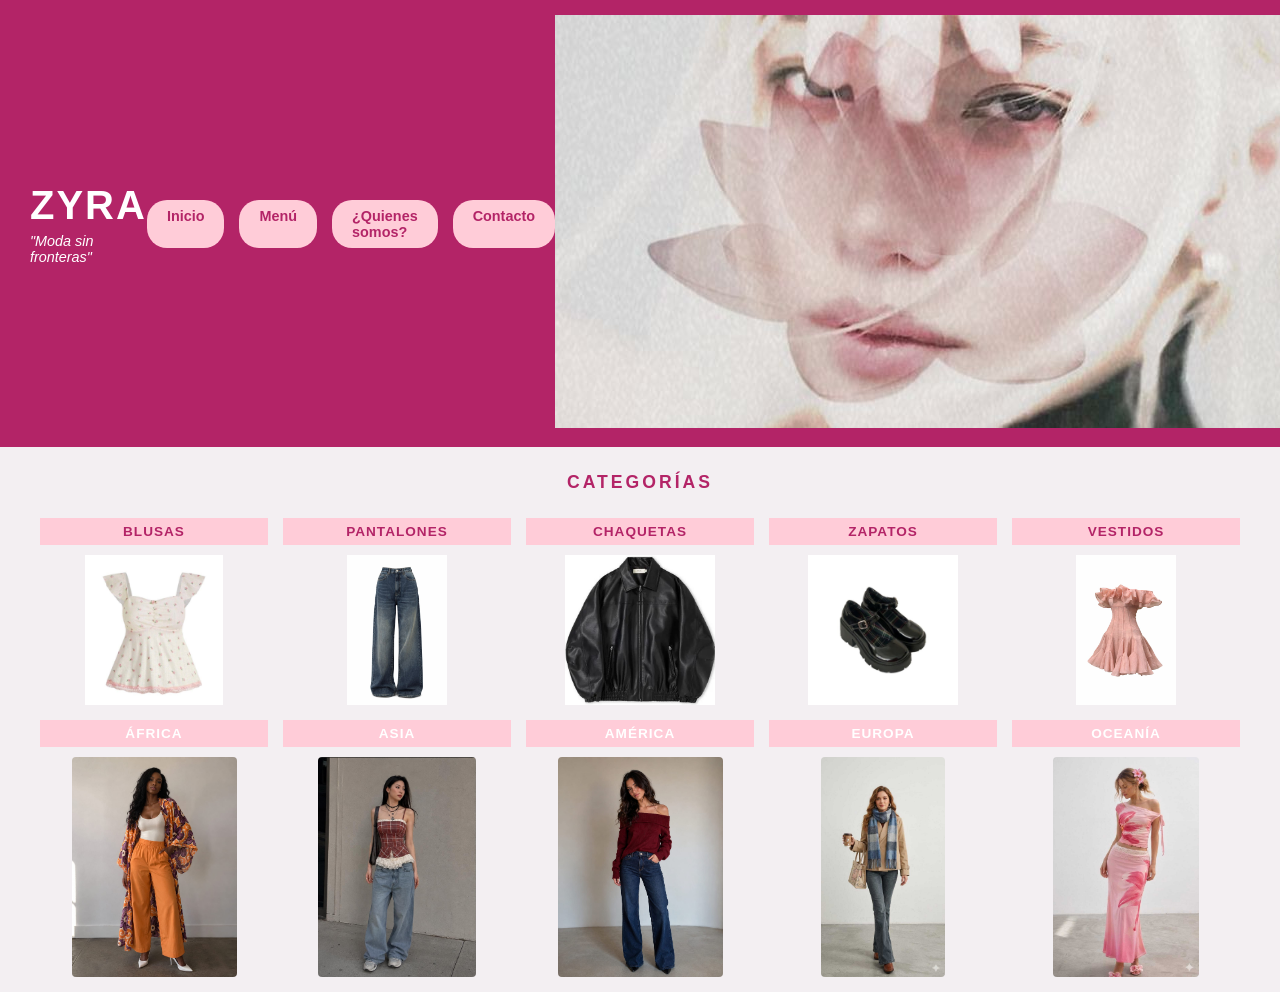
<file: index.html>
<!DOCTYPE html>
<html lang="es">
<head>
    <meta charset="UTF-8">
    <meta name="viewport" content="width=device-width, initial-scale=1.0">
    <title>ZYRA - Moda sin Fronteras</title>
    <link rel="stylesheet" href="style.css"> 
</head>
<body>

    <header class="main-header">
        <div class="logo-area">
            <h1>ZYRA</h1>
            <p class="slogan">"Moda sin fronteras"</p>
        </div>
        
        <nav class="nav-menu">
            <a href="zyra fashion.html">Inicio</a>
            <a href="catalogo de productos.html">Menú</a>
            <a href="nosotros.html">¿Quienes somos?</a>
            <a href="contacto.html">Contacto</a>

        </nav>
        <div class="modelo-banner">
            <img src="imagen1.jpg.jpg" alt="Modelo-Banner">
        </div>
    </header>

 <p class="section-title">CATEGORÍAS</p>
<main class="products-grid">

    <div class="product-column">
        <span class="badge category-badge">BLUSAS</span>
        <div class="image-box">
            <img src="blusa.png.jpg" alt="Blusa">
        </div>
        <span class="badge region-badge">
            <a href="moda africana.html" style="color: white; text-decoration: none; display: block; width: 100%; height: 100%;">ÁFRICA</a>
        </span>
        <div class="image-box model-box">
            <img src="modelo-africana.jpg.jpg" alt="Modelo Africana">
        </div>
    </div>

    <div class="product-column">
        <span class="badge category-badge">PANTALONES</span>
        <div class="image-box">
            <img src="pantalon.png.jpg" alt="Pantalan">
        </div>
        <span class="badge region-badge">
            <a href="moda asiatica.html" style="color: white; text-decoration: none; display: block; width: 100%; height: 100%;">ASIA</a>
        </span>
        <div class="image-box model-box">
            <img src="modelo-asiatica.jpg.jpg" alt="Modelo Asiatica">
        </div>
    </div>

    <div class="product-column">
        <span class="badge category-badge">CHAQUETAS</span>
        <div class="image-box">
            <img src="chaqueta.png.jpg" alt="Chaqueta">
        </div>
        <span class="badge region-badge">
            <a href="moda americana.html" style="color: white; text-decoration: none; display: block; width: 100%; height: 100%;">AMÉRICA</a>
        </span>
        <div class="image-box model-box">
            <img src="modelo-americana.jpg.jpg" alt="Modelo Americana">
        </div>
    </div>

    <div class="product-column">
        <span class="badge category-badge">ZAPATOS</span>
        <div class="image-box">
            <img src="zapatos.png.jpg" alt="Zapatos">
        </div>
        <span class="badge region-badge">
            <a href="moda europea.html" style="color: white; text-decoration: none; display: block; width: 100%; height: 100%;">EUROPA</a>
        </span>
        <div class="image-box model-box">
            <img src="modelo-europea.jpg" alt="Modelo Europea">
        </div>
    </div>

    <div class="product-column">
        <span class="badge category-badge">VESTIDOS</span>
        <div class="image-box">
            <img src="vestido.png.jpg" alt="Vestido">
        </div>
        <span class="badge region-badge">
            <a href="moda oceania.html" style="color: white; text-decoration: none; display: block; width: 100%; height: 100%;">OCEANÍA</a>
        </span>
        <div class="image-box model-box">
            <img src="modelo-oceania.jpg" alt="Modelo Oceania">
        </div>
    </div>

</main>

</body>
</html>
</file>
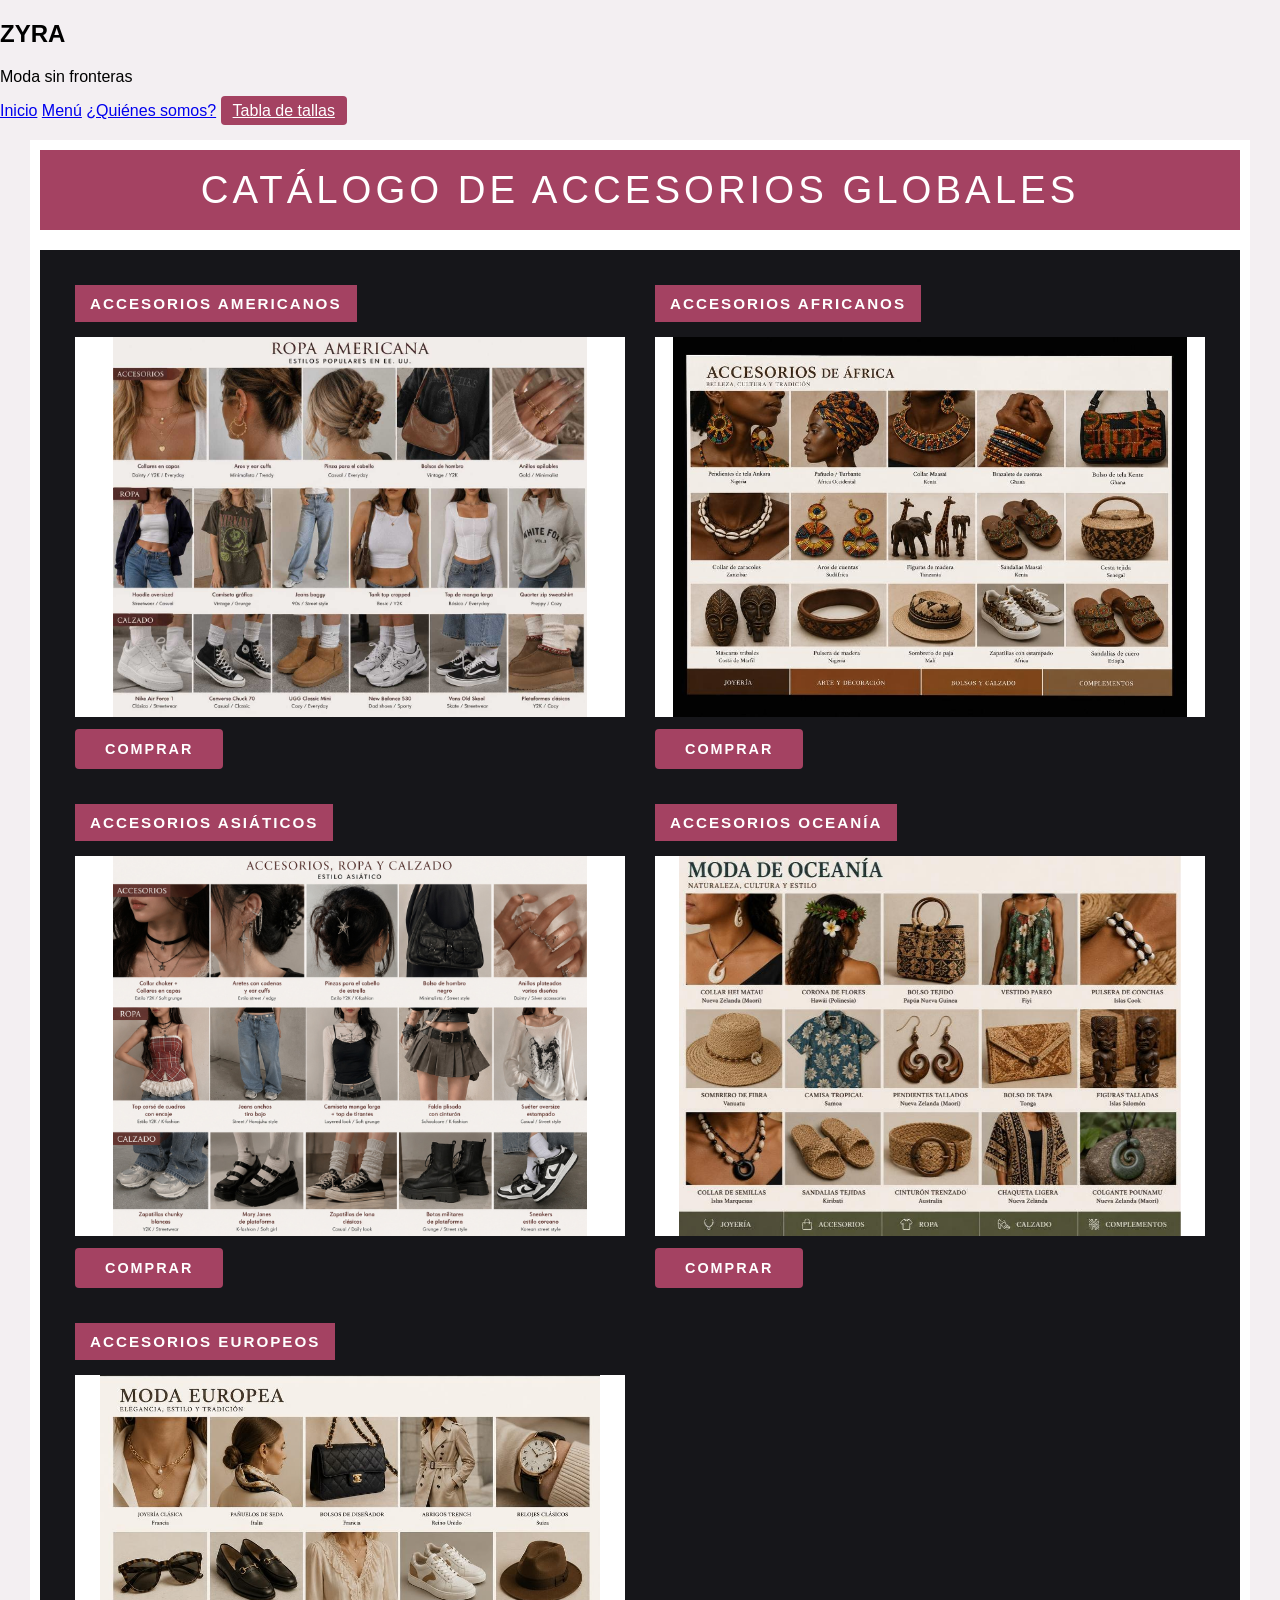
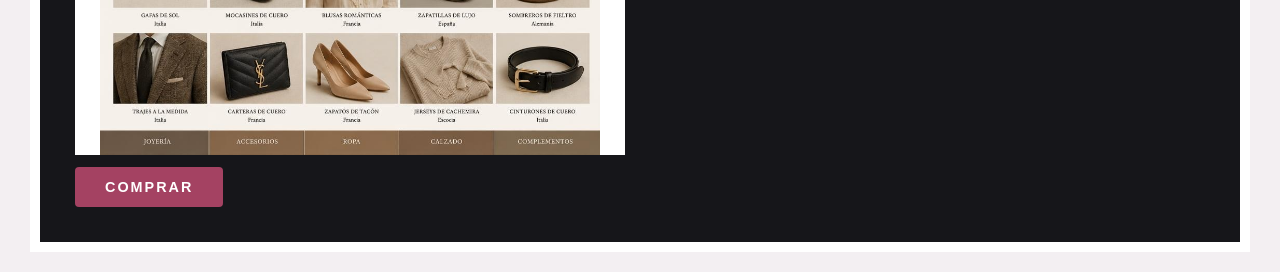
<file: catalogo de productos.html>
<!DOCTYPE html>
<html lang="es">
<head>
    <meta charset="UTF-8">
    <meta name="viewport" content="width=device-width, initial-scale=1.0">
    <title>ZYRA FASHION - Catálogo de Productos</title>
    <link rel="stylesheet" href="style.css">
</head>
<body>

    <header class="encabezado-navegacion">
        <div class="logo">
            <h2>ZYRA</h2>
            <p>Moda sin fronteras</p>
        </div>
        <nav class="menu-navegacion">
            <a href="index.html" class="btn-nav">Inicio</a>
            <a href="menu.html" class="btn-nav activo">Menú</a>
            <a href="nosotros.html" class="btn-nav">¿Quiénes somos?</a>
            <a href="#tallas" class="btn-nav btn-tallas" onclick="abrirTallas()">Tabla de tallas</a>
        </nav>
    </header>

    <main class="contenedor-seccion-continente">
        
        <div class="banner-continente">
            <h1>CATÁLOGO DE ACCESORIOS GLOBALES</h1>
        </div>

        <div class="pizarra-diseno-oscura grid-catalogo-completo">
            
            <section class="bloque-catalogo-lado">
                
                <div class="tarjeta-producto-catalogo">
                    <div class="pestana-categorias-boceto"><span>ACCESORIOS AMERICANOS</span></div>
                    <div class="imagen-catalogo-cuadro">
                        <img src="accesorios americana.jpg" alt="Accesorios Americanos">
                    </div>
                    <button class="btn-comprar-boceto" onclick="abrirPasarela('Accesorios Americanos')">COMPRAR</button>
                </div>

                <div class="tarjeta-producto-catalogo">
                    <div class="pestana-categorias-boceto"><span>ACCESORIOS ASIÁTICOS</span></div>
                    <div class="imagen-catalogo-cuadro">
                        <img src="accesorios asiaticos.jpg" alt="Accesorios Asiáticos">
                    </div>
                    <button class="btn-comprar-boceto" onclick="abrirPasarela('Accesorios Asiáticos')">COMPRAR</button>
                </div>

                <div class="tarjeta-producto-catalogo">
                    <div class="pestana-categorias-boceto"><span>ACCESORIOS EUROPEOS</span></div>
                    <div class="imagen-catalogo-cuadro">
                        <img src="accesorios europeos.jpg" alt="Accesorios Europeos">
                    </div>
                    <button class="btn-comprar-boceto" onclick="abrirPasarela('Accesorios Europeos')">COMPRAR</button>
                </div>

            </section>

            <section class="bloque-catalogo-lado">
                
                <div class="tarjeta-producto-catalogo">
                    <div class="pestana-categorias-boceto"><span>ACCESORIOS AFRICANOS</span></div>
                    <div class="imagen-catalogo-cuadro">
                        <img src="accesorios africanos.jpg" alt="Accesorios Africanos">
                    </div>
                    <button class="btn-comprar-boceto" onclick="abrirPasarela('Accesorios Africanos')">COMPRAR</button>
                </div>

                <div class="tarjeta-producto-catalogo">
                    <div class="pestana-categorias-boceto"><span>ACCESORIOS OCEANÍA</span></div>
                    <div class="imagen-catalogo-cuadro">
                        <img src="accesorios oceania.jpg.jpg" alt="Accesorios Oceanía">
                    </div>
                    <button class="btn-comprar-boceto" onclick="abrirPasarela('Accesorios Oceanía')">COMPRAR</button>
                </div>

            </section>

        </div>
    </main>

    <div id="modal-pasarela" class="ventana-modal-pago">
        <div class="contenido-modal-pago">
            <span class="cerrar-modal" onclick="cerrarPasarela()">&times;</span>
            <h3 id="modal-titulo-producto">MÉTODO DE PAGO</h3>
            <p>Selecciona cómo deseas realizar tu compra segura en ZYRA FASHION:</p>
            
            <div class="opciones-pago-lista">
                <div class="opcion-item-pago" onclick="confirmarPago('Tarjeta de Crédito')">
                    <i>💳</i> <span>Tarjeta de Crédito</span>
                </div>
                <div class="opcion-item-pago" onclick="confirmarPago('Tarjeta de Débito')">
                    <i>🏦</i> <span>Tarjeta de Débito</span>
                </div>
                <div class="opcion-item-pago" onclick="confirmarPago('Transferencia SPEI / Débito')">
                    <i>📱</i> <span>Transferencia / SPEI</span>
                </div>
                <div class="opcion-item-pago" onclick="confirmarPago('Efectivo en Tiendas de Conveniencia')">
                    <i>💵</i> <span>Efectivo (OXXO / Tiendas)</span>
                </div>
            </div>
        </div>
    </div>

    <div id="modal-tallas" class="ventana-modal-pago">
        <div class="contenido-modal-pago">
            <span class="cerrar-modal" onclick="cerrarTallas()">&times;</span>
            <h3>GUÍA DE TALLAS GLOBAL - ZYRA</h3>
            <p>Usa esta tabla de referencia para asegurar el calce ideal de tus prendas y accesorios:</p>
            <table class="tabla-tallas-estilo">
                <thead>
                    <tr>
                        <th>Continente</th>
                        <th>Chica (S)</th>
                        <th>Mediana (M)</th>
                        <th>Grande (L)</th>
                    </tr>
                </thead>
                <tbody>
                    <tr>
                        <td>América / Europa</td>
                        <td>Talla 4-6</td>
                        <td>Talla 8-10</td>
                        <td>Talla 12-14</td>
                    </tr>
                    <tr>
                        <td>Asia</td>
                        <td>Talla 2-4</td>
                        <td>Talla 6-8</td>
                        <td>Talla 10-12</td>
                    </tr>
                    <tr>
                        <td>África / Oceanía</td>
                        <td>Ajustable</td>
                        <td>Estándar</td>
                        <td>Plus</td>
                    </tr>
                </tbody>
            </table>
        </div>
    </div>

    <script>
        function abrirPasarela(nombreProducto) {
            document.getElementById('modal-titulo-producto').innerText = "COMPRAR: " + nombreProducto;
            document.getElementById('modal-pasarela').style.display = 'flex';
        }
        function cerrarPasarela() {
            document.getElementById('modal-pasarela').style.display = 'none';
        }
        function abrirTallas() {
            document.getElementById('modal-tallas').style.display = 'flex';
        }
        function cerrarTallas() {
            document.getElementById('modal-tallas').style.display = 'none';
        }
        function confirmarPago(metodo) {
            alert("¡Procesando orden con " + metodo + "!\nGracias por elegir ZYRA FASHION. Tu solicitud está en camino.");
            cerrarPasarela();
        }
        // Cerrar al dar clic afuera
        window.onclick = function(event) {
            if (event.target == document.getElementById('modal-pasarela')) cerrarPasarela();
            if (event.target == document.getElementById('modal-tallas')) cerrarTallas();
        }
    </script>

</body>
</html>
</file>
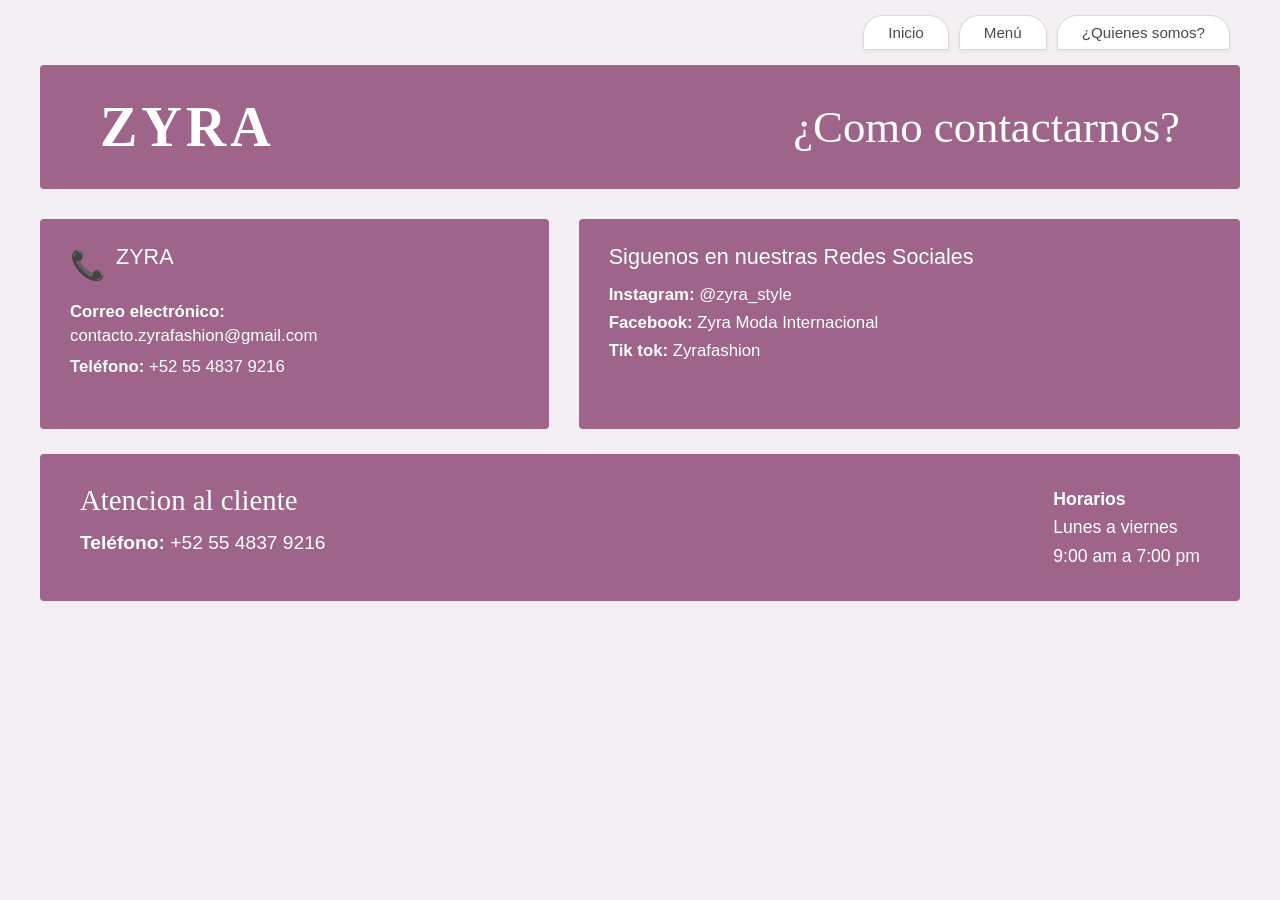
<file: contacto.html>
<!DOCTYPE html>
<html lang="es">
<head>
    <meta charset="UTF-8">
    <meta name="viewport" content="width=device-width, initial-scale=1.0">
    <title>ZYRA - ¿Como contactarnos?</title>
    <link rel="stylesheet" href="style.css">
</head>
<body>

    <header class="encabezado-navegacion-contacto">
        <div class="menu-derecha-contacto">
            <a href="index.html" class="btn-nav-c">Inicio</a>
            <a href="catalogo de productos.html" class="btn-nav-c">Menú</a>
            <a href="nosotros.html" class="btn-nav-c">¿Quienes somos?</a>
        </div>
    </header>

    <section class="banner-principal-contacto">
        <div class="contenido-banner-contacto">
            <h1 class="logo-zyra-c">ZYRA</h1>
            <h2 class="titulo-seccion-c">¿Como contactarnos?</h2>
        </div>
    </section>

    <main class="contenedor-bloques-contacto">
        
        <div class="fila-superior-contacto">
            <div class="bloque-morado-c">
                <div class="subtitulo-icono-c">
                    <span class="icono-telefono-c">📞</span>
                    <h3>ZYRA</h3>
                </div>
                <p><strong>Correo electrónico:</strong><br>contacto.zyrafashion@gmail.com</p>
                <p><strong>Teléfono:</strong> +52 55 4837 9216</p>
            </div>

            <div class="bloque-morado-c">
                <h3>Siguenos en nuestras Redes Sociales</h3>
                <ul class="lista-redes-c">
                    <li><strong>Instagram:</strong> @zyra_style</li>
                    <li><strong>Facebook:</strong> Zyra Moda Internacional</li>
                    <li><strong>Tik tok:</strong> Zyrafashion</li>
                </ul>
            </div>
        </div>

        <div class="bloque-ancho-contacto">
            <div class="columna-atencion-titulo">
                <h3>Atencion al cliente</h3>
                <p><strong>Teléfono:</strong> +52 55 4837 9216</p>
            </div>
            <div class="columna-atencion-horarios">
                <p><strong>Horarios</strong></p>
                <p>Lunes a viernes</p>
                <p>9:00 am a 7:00 pm</p>
            </div>
        </div>

    </main>

</body>
</html>
</file>
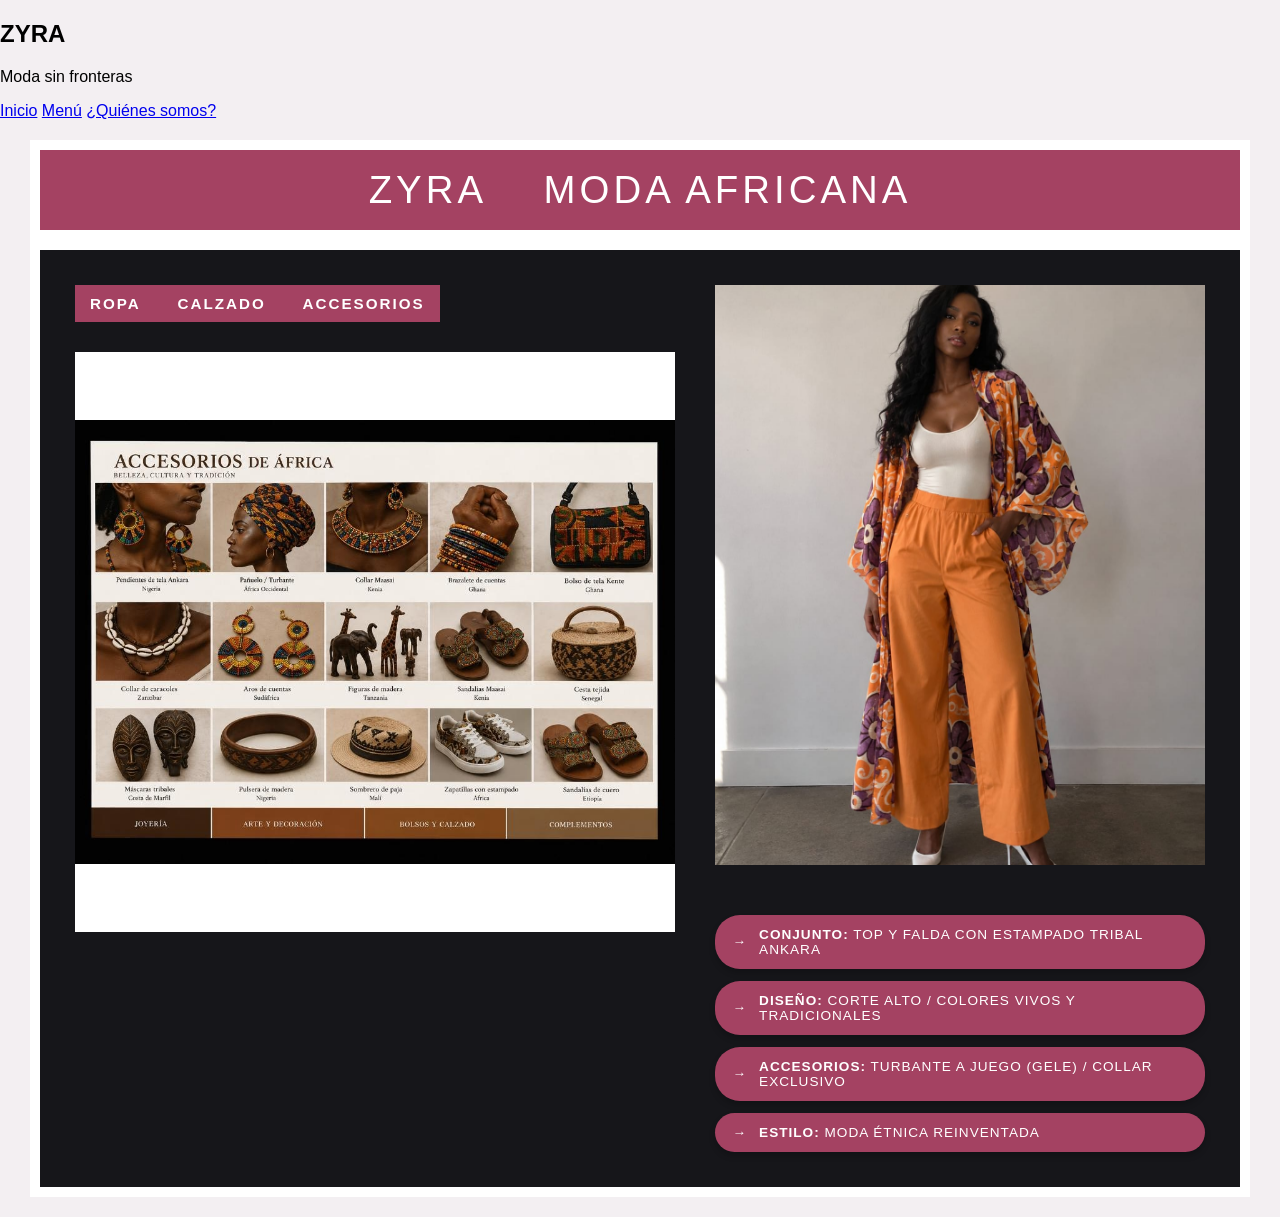
<file: moda africana.html>
<!DOCTYPE html>
<html lang="es">
<head>
    <meta charset="UTF-8">
    <meta name="viewport" content="width=device-width, initial-scale=1.0">
    <title>ZYRA FASHION - Moda Africana</title>
    <link rel="stylesheet" href="style.css">
</head>
<body>

    <header class="encabezado-navegacion">
        <div class="logo">
            <h2>ZYRA</h2>
            <p>Moda sin fronteras</p>
        </div>
        <nav class="menu-navegacion">
            <a href="index.html" class="btn-nav">Inicio</a>
            <a href="catalogo de productos.html" class="btn-nav">Menú</a>
            <a href="nosotros.html" class="btn-nav">¿Quiénes somos?</a>
        </nav>
    </header>

    <main class="contenedor-seccion-continente">
        
        <div class="banner-continente">
            <h1>ZYRA &nbsp;&nbsp; MODA AFRICANA</h1>
        </div>

        <div class="pizarra-diseno-oscura">
            
            <section class="columna-catalogo-canva">
                <div class="pestana-categorias-boceto">
                    <span>ROPA &nbsp;&nbsp;&nbsp;&nbsp; CALZADO &nbsp;&nbsp;&nbsp;&nbsp; ACCESORIOS</span>
                </div>
                <div class="espacio-imagen-catalogo">
                    <img src="accesorios africanos.jpg" alt="Ropa Calzado y Accesorios Africanos" class="imagen-catalogo-completa">
                </div>
            </section>

            <section class="columna-modelo-boceto">
                <div class="contenedor-analisis-outfit">
                    
                    <div class="foto-modelo-analisis">
                        <img src="modelo-africana.jpg.jpg" alt="Modelo Africana" class="imagen-modelo-real">
                    </div>

                    <div class="etiquetas-outfit">
                        <div class="etiqueta-item">
                            <span class="flecha">→</span>
                            <p><strong>CONJUNTO:</strong> TOP Y FALDA CON ESTAMPADO TRIBAL ANKARA</p>
                        </div>
                        <div class="etiqueta-item">
                            <span class="flecha">→</span>
                            <p><strong>DISEÑO:</strong> CORTE ALTO / COLORES VIVOS Y TRADICIONALES</p>
                        </div>
                        <div class="etiqueta-item">
                            <span class="flecha">→</span>
                            <p><strong>ACCESORIOS:</strong> TURBANTE A JUEGO (GELE) / COLLAR EXCLUSIVO</p>
                        </div>
                        <div class="etiqueta-item">
                            <span class="flecha">→</span>
                            <p><strong>ESTILO:</strong> MODA ÉTNICA REINVENTADA</p>
                        </div>
                    </div>

                </div>
            </section>

        </div>
    </main>

</body>
</html>
</file>
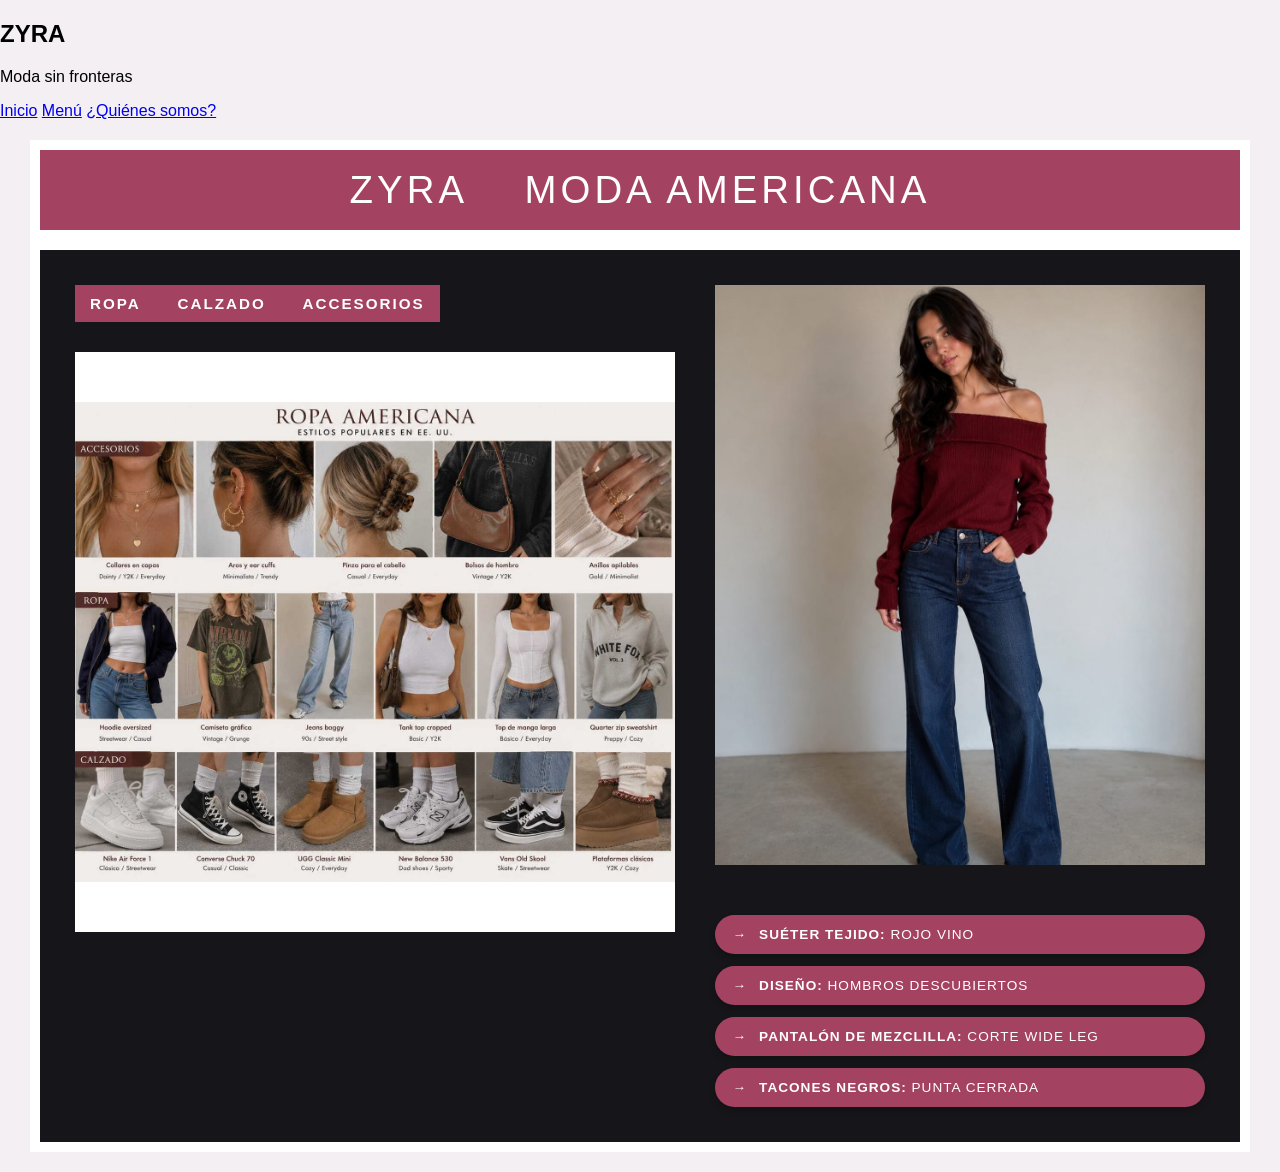
<file: moda americana.html>
<!DOCTYPE html>
<html lang="es">
<head>
    <meta charset="UTF-8">
    <meta name="viewport" content="width=device-width, initial-scale=1.0">
    <title>ZYRA FASHION - Moda Americana</title>
    <link rel="stylesheet" href="style.css">
</head>
<body>

    <header class="encabezado-navegacion">
        <div class="logo">
            <h2>ZYRA</h2>
            <p>Moda sin fronteras</p>
        </div>
        <nav class="menu-navegacion">
            <a href="index.html" class="btn-nav">Inicio</a>
            <a href="catalogo de poductos.html" class="btn-nav">Menú</a>
            <a href="nosotros.html" class="btn-nav">¿Quiénes somos?</a>
        </nav>
    </header>

    <main class="contenedor-seccion-continente">
        
        <div class="banner-continente">
            <h1>ZYRA &nbsp;&nbsp; MODA AMERICANA</h1>
        </div>

        <div class="pizarra-diseno-oscura">
            
            <section class="columna-catalogo-canva">
                <div class="pestana-categorias-boceto">
                    <span>ROPA &nbsp;&nbsp;&nbsp;&nbsp; CALZADO &nbsp;&nbsp;&nbsp;&nbsp; ACCESORIOS</span>
                </div>
                <div class="espacio-imagen-catalogo">
                    <img src="accesorios americana.jpg" alt="Ropa Calzado y Accesorios Americanos" class="imagen-catalogo-completa">
                </div>
            </section>

            <section class="columna-modelo-boceto">
                <div class="contenedor-analisis-outfit">
                    
                    <div class="foto-modelo-analisis">
                        <img src="modelo-americana.jpg.jpg" alt="Modelo Americana" class="imagen-modelo-real">
                    </div>

                    <div class="etiquetas-outfit">
                        <div class="etiqueta-item">
                            <span class="flecha">→</span>
                            <p><strong>SUÉTER TEJIDO:</strong> ROJO VINO</p>
                        </div>
                        <div class="etiqueta-item">
                            <span class="flecha">→</span>
                            <p><strong>DISEÑO:</strong> HOMBROS DESCUBIERTOS</p>
                        </div>
                        <div class="etiqueta-item">
                            <span class="flecha">→</span>
                            <p><strong>PANTALÓN DE MEZCLILLA:</strong> CORTE WIDE LEG</p>
                        </div>
                        <div class="etiqueta-item">
                            <span class="flecha">→</span>
                            <p><strong>TACONES NEGROS:</strong> PUNTA CERRADA</p>
                        </div>
                    </div>

                </div>
            </section>

        </div>
    </main>

</body>
</html>
</file>
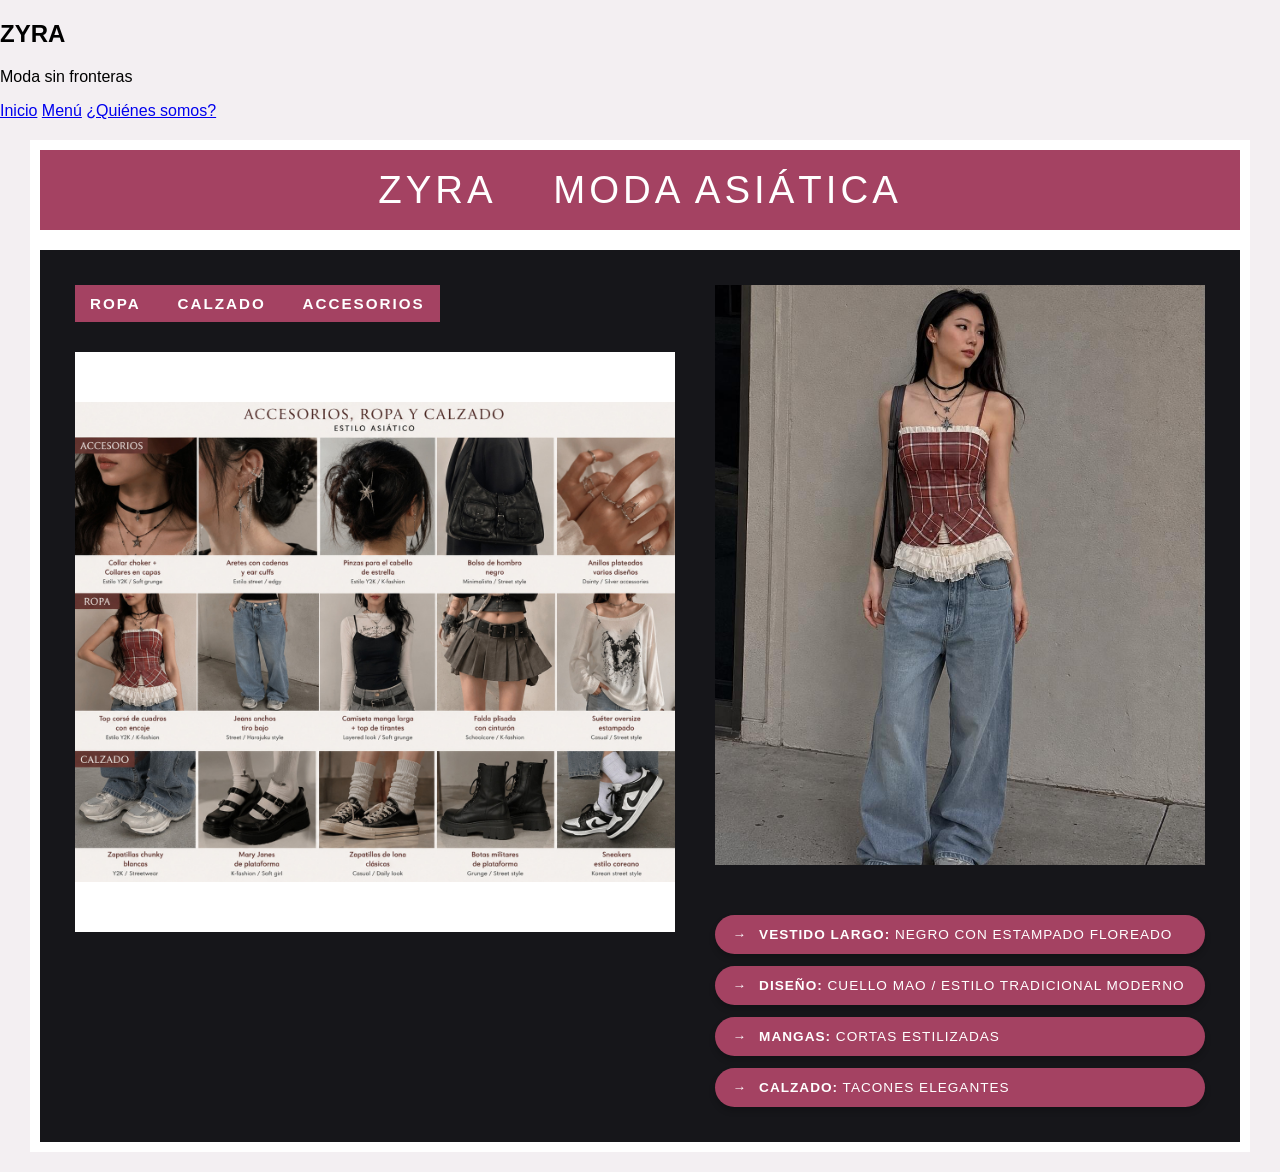
<file: moda asiatica.html>
<!DOCTYPE html>
<html lang="es">
<head>
    <meta charset="UTF-8">
    <meta name="viewport" content="width=device-width, initial-scale=1.0">
    <title>ZYRA FASHION - Moda Asiática</title>
    <link rel="stylesheet" href="style.css">
</head>
<body>

    <header class="encabezado-navegacion">
        <div class="logo">
            <h2>ZYRA</h2>
            <p>Moda sin fronteras</p>
        </div>
        <nav class="menu-navegacion">
            <a href="index.html" class="btn-nav">Inicio</a>
            <a href="catalogo de productos.html" class="btn-nav">Menú</a>
            <a href="nosotros.html" class="btn-nav">¿Quiénes somos?</a>
        </nav>
    </header>

    <main class="contenedor-seccion-continente">
        
        <div class="banner-continente">
            <h1>ZYRA &nbsp;&nbsp; MODA ASIÁTICA</h1>
        </div>

        <div class="pizarra-diseno-oscura">
            
            <section class="columna-catalogo-canva">
                <div class="pestana-categorias-boceto">
                    <span>ROPA &nbsp;&nbsp;&nbsp;&nbsp; CALZADO &nbsp;&nbsp;&nbsp;&nbsp; ACCESORIOS</span>
                </div>
                <div class="espacio-imagen-catalogo">
                    <img src="accesorios asiaticos.jpg" alt="Ropa Calzado y Accesorios Asiáticos" class="imagen-catalogo-completa">
                </div>
            </section>

            <section class="columna-modelo-boceto">
                <div class="contenedor-analisis-outfit">
                    
                    <div class="foto-modelo-analisis">
                        <img src="modelo-asiatica.jpg.jpg" alt="Modelo Asiática" class="imagen-modelo-real">
                    </div>

                    <div class="etiquetas-outfit">
                        <div class="etiqueta-item">
                            <span class="flecha">→</span>
                            <p><strong>VESTIDO LARGO:</strong> NEGRO CON ESTAMPADO FLOREADO</p>
                        </div>
                        <div class="etiqueta-item">
                            <span class="flecha">→</span>
                            <p><strong>DISEÑO:</strong> CUELLO MAO / ESTILO TRADICIONAL MODERNO</p>
                        </div>
                        <div class="etiqueta-item">
                            <span class="flecha">→</span>
                            <p><strong>MANGAS:</strong> CORTAS ESTILIZADAS</p>
                        </div>
                        <div class="etiqueta-item">
                            <span class="flecha">→</span>
                            <p><strong>CALZADO:</strong> TACONES ELEGANTES</p>
                        </div>
                    </div>

                </div>
            </section>

        </div>
    </main>

</body>
</html>
</file>
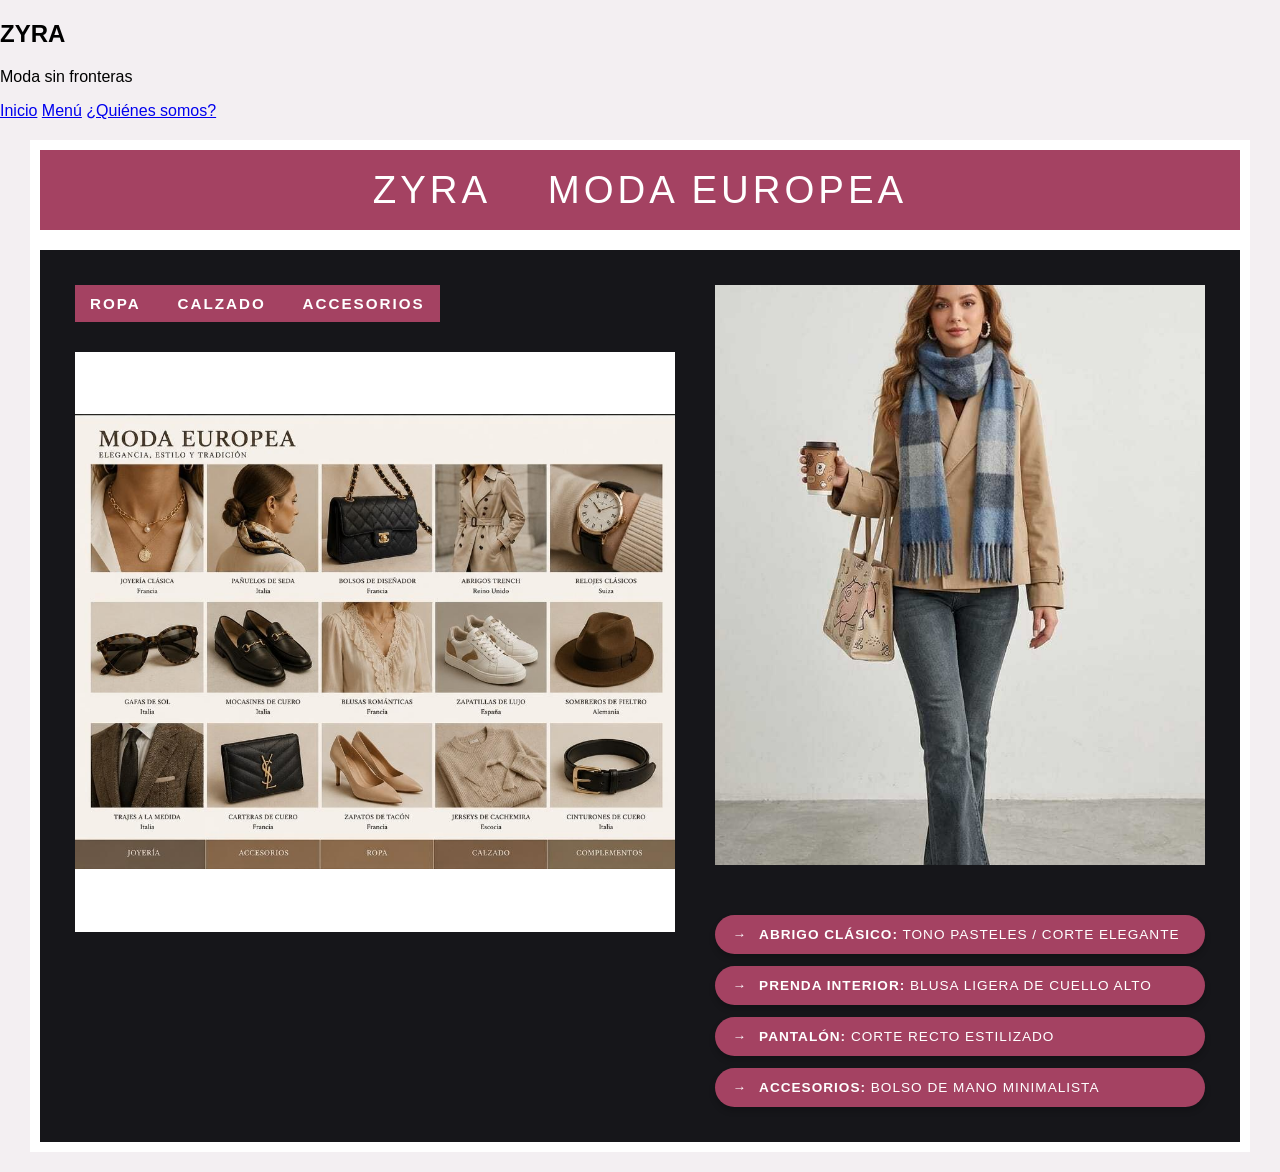
<file: moda europea.html>
<!DOCTYPE html>
<html lang="es">
<head>
    <meta charset="UTF-8">
    <meta name="viewport" content="width=device-width, initial-scale=1.0">
    <title>ZYRA FASHION - Moda Europea</title>
    <link rel="stylesheet" href="style.css">
</head>
<body>

    <header class="encabezado-navegacion">
        <div class="logo">
            <h2>ZYRA</h2>
            <p>Moda sin fronteras</p>
        </div>
        <nav class="menu-navegacion">
            <a href="index.html" class="btn-nav">Inicio</a>
            <a href="catalogo de productos.html" class="btn-nav">Menú</a>
            <a href="nosotros.html" class="btn-nav">¿Quiénes somos?</a>
        </nav>
    </header>

    <main class="contenedor-seccion-continente">
        
        <div class="banner-continente">
            <h1>ZYRA &nbsp;&nbsp; MODA EUROPEA</h1>
        </div>

        <div class="pizarra-diseno-oscura">
            
            <section class="columna-catalogo-canva">
                <div class="pestana-categorias-boceto">
                    <span>ROPA &nbsp;&nbsp;&nbsp;&nbsp; CALZADO &nbsp;&nbsp;&nbsp;&nbsp; ACCESORIOS</span>
                </div>
                <div class="espacio-imagen-catalogo">
                    <img src="accesorios europeos.jpg" alt="Ropa Calzado y Accesorios Europeos" class="imagen-catalogo-completa">
                </div>
            </section>

            <section class="columna-modelo-boceto">
                <div class="contenedor-analisis-outfit">
                    
                    <div class="foto-modelo-analisis">
                        <img src="modelo-europea.jpg" alt="Modelo Europea" class="imagen-modelo-real">
                    </div>

                    <div class="etiquetas-outfit">
                        <div class="etiqueta-item">
                            <span class="flecha">→</span>
                            <p><strong>ABRIGO CLÁSICO:</strong> TONO PASTELES / CORTE ELEGANTE</p>
                        </div>
                        <div class="etiqueta-item">
                            <span class="flecha">→</span>
                            <p><strong>PRENDA INTERIOR:</strong> BLUSA LIGERA DE CUELLO ALTO</p>
                        </div>
                        <div class="etiqueta-item">
                            <span class="flecha">→</span>
                            <p><strong>PANTALÓN:</strong> CORTE RECTO ESTILIZADO</p>
                        </div>
                        <div class="etiqueta-item">
                            <span class="flecha">→</span>
                            <p><strong>ACCESORIOS:</strong> BOLSO DE MANO MINIMALISTA</p>
                        </div>
                    </div>

                </div>
            </section>

        </div>
    </main>

</body>
</html>
</file>
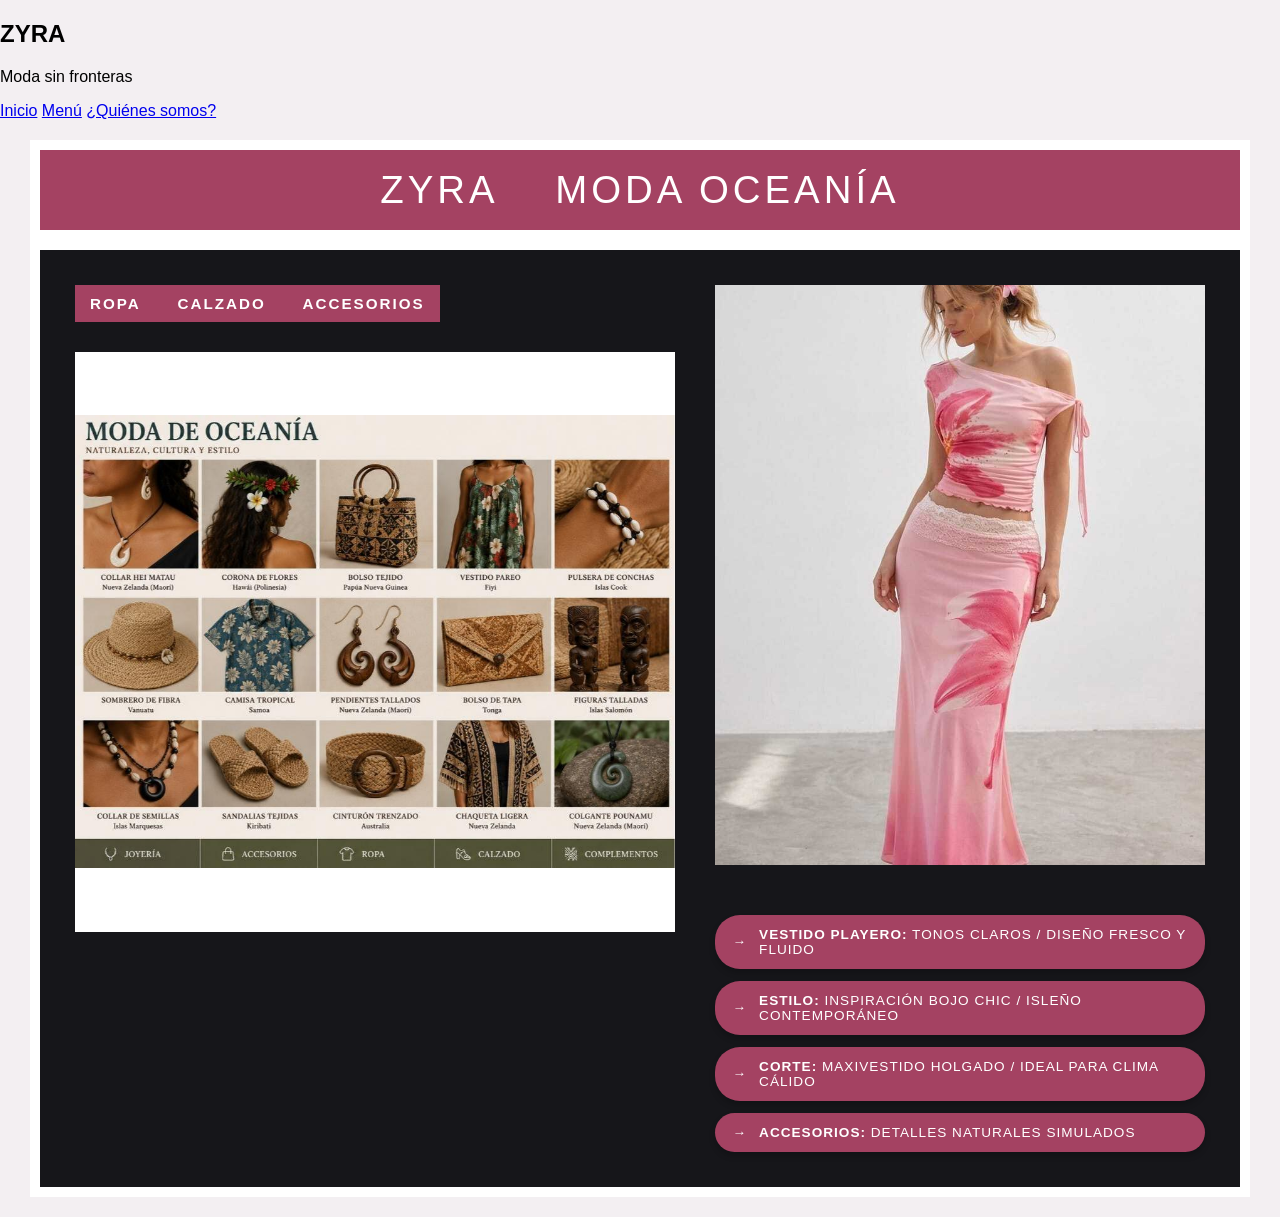
<file: moda oceania.html>
<!DOCTYPE html>
<html lang="es">
<head>
    <meta charset="UTF-8">
    <meta name="viewport" content="width=device-width, initial-scale=1.0">
    <title>ZYRA FASHION - Moda Oceanía</title>
    <link rel="stylesheet" href="style.css">
</head>
<body>

    <header class="encabezado-navegacion">
        <div class="logo">
            <h2>ZYRA</h2>
            <p>Moda sin fronteras</p>
        </div>
        <nav class="menu-navegacion">
            <a href="index.html" class="btn-nav">Inicio</a>
            <a href="catalogo de productos.html" class="btn-nav">Menú</a>
            <a href="nosotros.html" class="btn-nav">¿Quiénes somos?</a>
        </nav>
    </header>

    <main class="contenedor-seccion-continente">
        
        <div class="banner-continente">
            <h1>ZYRA &nbsp;&nbsp; MODA OCEANÍA</h1>
        </div>

        <div class="pizarra-diseno-oscura">
            
            <section class="columna-catalogo-canva">
                <div class="pestana-categorias-boceto">
                    <span>ROPA &nbsp;&nbsp;&nbsp;&nbsp; CALZADO &nbsp;&nbsp;&nbsp;&nbsp; ACCESORIOS</span>
                </div>
                <div class="espacio-imagen-catalogo">
                    <img src="accesorios oceania.jpg.jpg" alt="Ropa Calzado y Accesorios de Oceanía" class="imagen-catalogo-completa">
                </div>
            </section>

            <section class="columna-modelo-boceto">
                <div class="contenedor-analisis-outfit">
                    
                    <div class="foto-modelo-analisis">
                        <img src="modelo-oceania.jpg" alt="Modelo Oceanía" class="imagen-modelo-real">
                    </div>

                    <div class="etiquetas-outfit">
                        <div class="etiqueta-item">
                            <span class="flecha">→</span>
                            <p><strong>VESTIDO PLAYERO:</strong> TONOS CLAROS / DISEÑO FRESCO Y FLUIDO</p>
                        </div>
                        <div class="etiqueta-item">
                            <span class="flecha">→</span>
                            <p><strong>ESTILO:</strong> INSPIRACIÓN BOJO CHIC / ISLEÑO CONTEMPORÁNEO</p>
                        </div>
                        <div class="etiqueta-item">
                            <span class="flecha">→</span>
                            <p><strong>CORTE:</strong> MAXIVESTIDO HOLGADO / IDEAL PARA CLIMA CÁLIDO</p>
                        </div>
                        <div class="etiqueta-item">
                            <span class="flecha">→</span>
                            <p><strong>ACCESORIOS:</strong> DETALLES NATURALES SIMULADOS</p>
                        </div>
                    </div>

                </div>
            </section>

        </div>
    </main>

</body>
</html>
</file>
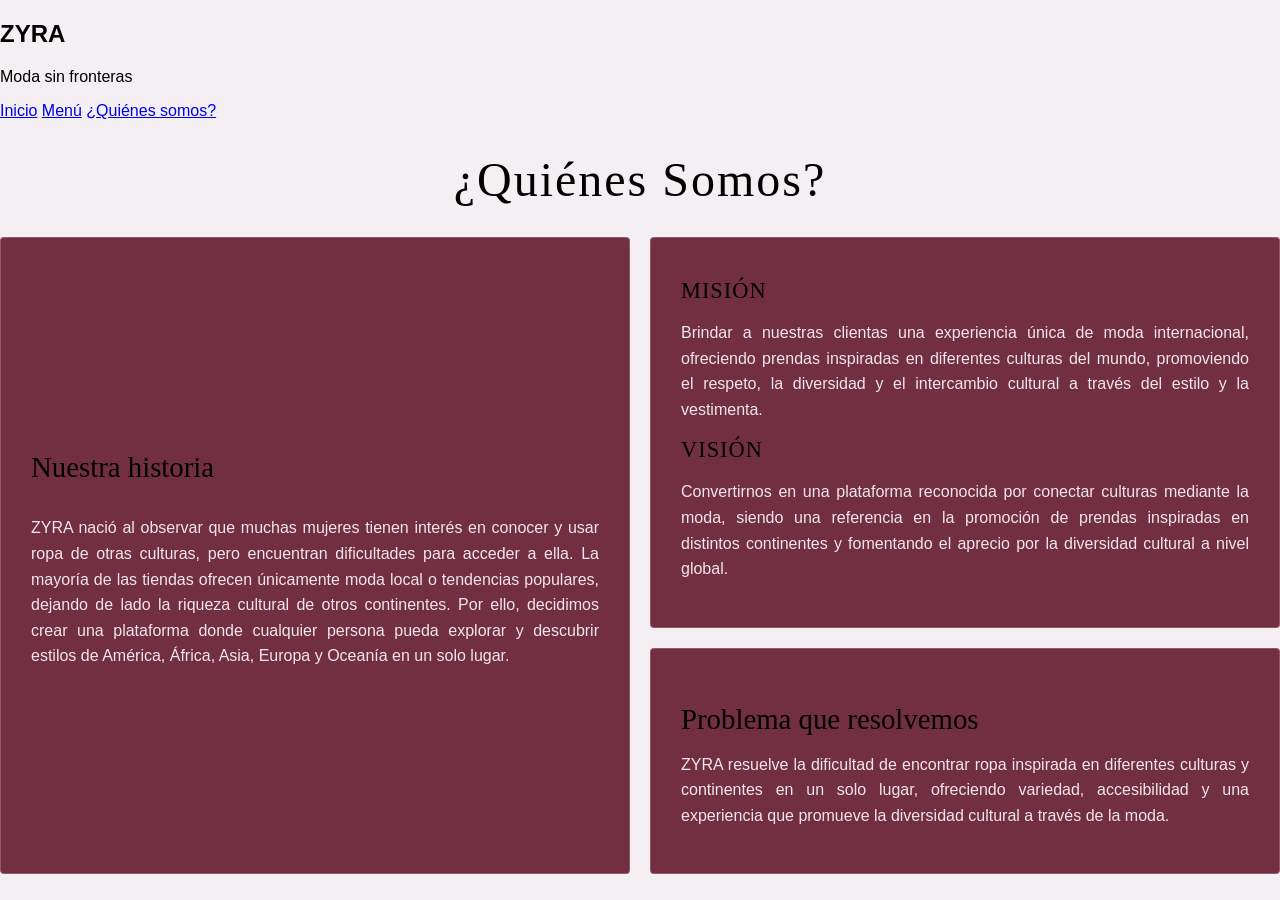
<file: nosotros.html>
<!DOCTYPE html>
<html lang="es">
<head>
    <meta charset="UTF-8">
    <meta name="viewport" content="width=device-width, initial-scale=1.0">
    <title>ZYRA FASHION - ¿Quiénes Somos?</title>
    <link rel="stylesheet" href="style.css">
</head>
<body>

    <header class="encabezado-navegacion">
        <div class="logo">
            <h2>ZYRA</h2>
            <p>Moda sin fronteras</p>
        </div>
        <nav class="menu-navegacion">
            <a href="index.html" class="btn-nav">Inicio</a>
            <a href="catalogo de productos.html" class="btn-nav">Menú</a>
            <a href="nosotros.html" class="btn-nav activo">¿Quiénes somos?</a>
        </nav>
    </header>

    <main class="contenedor-nosotros">
        
        <div class="titulo-seccion">
            <h1>¿Quiénes Somos?</h1>
        </div>

        <div class="cuadrícula-nosotros">
            
            <section class="bloque-texto historia">
                <h2>Nuestra historia</h2>
                <p>
                    ZYRA nació al observar que muchas mujeres tienen interés en conocer y usar ropa de otras culturas, pero encuentran dificultades para acceder a ella. La mayoría de las tiendas ofrecen únicamente moda local o tendencias populares, dejando de lado la riqueza cultural de otros continentes. Por ello, decidimos crear una plataforma donde cualquier persona pueda explorar y descubrir estilos de América, África, Asia, Europa y Oceanía en un solo lugar.
                </p>
            </section>

            <div class="columna-derecha">
                <section class="bloque-texto mision-vision">
                    <h3>Misión</h3>
                    <p>Brindar a nuestras clientas una experiencia única de moda internacional, ofreciendo prendas inspiradas en diferentes culturas del mundo, promoviendo el respeto, la diversidad y el intercambio cultural a través del estilo y la vestimenta.</p>
                    
                    <h3>Visión</h3>
                    <p>Convertirnos en una plataforma reconocida por conectar culturas mediante la moda, siendo una referencia en la promoción de prendas inspiradas en distintos continentes y fomentando el aprecio por la diversidad cultural a nivel global.</p>
                </section>

                <section class="bloque-texto problema">
                    <h2>Problema que resolvemos</h2>
                    <p>
                        ZYRA resuelve la dificultad de encontrar ropa inspirada en diferentes culturas y continentes en un solo lugar, ofreciendo variedad, accesibilidad y una experiencia que promueve la diversidad cultural a través de la moda.
                    </p>
                </section>
            </div>

        </div>
    </main>

</body>
</html>
</file>
<file: style.css>
body {
    margin: 0;
    padding: 20px;
    font-family: 'Arial', sans-serif; 
    background-color: #ffffff;
}

  
.main-header {
    background-color: #b32467; 
    color: white;
    display: flex;
    justify-content: space-between;
    align-items: center;
    padding: 15px 30px;
    position: relative;
    overflow: hidden;
}

.logo-area h1 {
    margin: 0;
    font-size: 2.5rem;
    font-weight: serif;
    letter-spacing: 2px;
}

.logo-area .slogan {
    margin: 5px 0 0 0;
    font-style: italic;
    font-size: 0.9rem;
}


.nav-menu {
    display: flex;
    gap: 15px;
    z-index: 2;

}

.nav-menu a {
    background-color: #ffccd8; 
    color: #b32467;
    text-decoration: none;
    padding: 8px 20px;
    border-radius: 20px;
    font-weight: bold;
    font-size: 0.9rem;
    transition: background 0.3s;
}

.nav-menu a:hover {
    background-color: #ffa6be;
}


.banner-photo {
    position: absolute;
    right: 0;
    top: 0;
    height: 100%;
    width: 40%; /* Ocupa el espacio derecho */
}

.banner-photo img {
    width: 100%;
    height: 100%;
    object-fit: cover;
    opacity: 0.7; /* Suaviza la imagen con el fondo */
}

.section-title {
    text-align: center;
    color: #b32467;
    font-weight: bold;
    letter-spacing: 3px;
    margin: 25px 0;
    font-size: 1.1rem;
}


.products-grid {
    display: grid;
    grid-template-columns: repeat(5, 1fr);
    gap: 15px; 
    max-width: 1200px;
    margin: 0 auto;
}


.product-column {
    display: flex;
    flex-direction: column;
    align-items: center;
    text-align: center;
}


.badge {
    background-color: #ffccd8;
    color: #b32467;
    width: 100%;
    padding: 6px 0;
    font-weight: bold;
    font-size: 0.85rem;
    text-align: center;
    letter-spacing: 1px;
    margin-bottom: 10px;
}


.image-box {
    width: 100%;
    height: 150px; /* Ajusta según el tamaño
 de tus fotos de ropa */
    display: flex;
    justify-content: center;
    align-items: center;
    margin-bottom: 15px;
}

.image-box img {
    max-width: 100%;
    max-height: 100%;
    object-fit: contain;
}


.model-box {
    height: 220px; 
}
.model-box img {
    object-fit: cover;
    border-radius: 4px;
}


 {
    max-width: 1200px;
    margin: 0 auto;
    padding: 20px;
    background-color: #4a1525;     border-radius: 8px;
    color: #ffffff;
    box-shadow: 0 4px 15px rgba(0, 0, 0, 0.2);
}


.titulo-seccion h1 {
    font-size: 3rem;
    font-family: 'Playfair Display', Georgia, serif;    text-align: center;
    margin-bottom: 30px;
    font-weight: 300;
    letter-spacing: 2px;
}

.cuadrícula-nosotros {
    display: grid;
    grid-template-columns: 1fr 1fr;    gap: 20px;
 }


.columna-derecha {
    display: flex;
    flex-direction: column;
    gap: 20px;
}


.bloque-texto {
    background-color: #722f42;     padding: 30px;
    border: 1px solid rgba(255, 255, 255, 0.2);
    border-radius: 4px;
}


.bloque-texto h2, .bloque-texto h3 {
    font-size: 1.8rem;
    margin-bottom: 15px;
    font-weight: 400;
    font-family: 'Playfair Display', Georgia, serif;
}

.bloque-texto h3 {
    font-size: 1.4rem;
    margin-top: 10px;
    margin-bottom: 5px;
    text-transform: uppercase;
    letter-spacing: 1px;
}


.bloque-texto p {
    font-size: 1rem;
    line-height: 1.6;
    color: #f0e6e8;
    text-align: justify;
    margin-bottom: 15px;
}


.historia {
    display: flex;
    flex-direction: column;
    justify-content: center;
}


@media (max-width: 768px) {
    .cuadrícula-nosotros {
        grid-template-columns: 1fr;
    }
    .titulo-seccion h1 {
        font-size: 2.2rem;
    }
}
/* ==========================================================
   SECCIÓN: MODA AMERICANA (DISEÑO FIEL AL BOCETO DE CANVA)
   ========================================================== */


.contenedor-seccion-continente {
    max-width: 1200px;
    margin: 20px auto;
    padding: 10px;
    font-family: 'Arial', sans-serif;
}

.banner-continente {
    background-color: #a44262;
    color: #ffffff;
    text-align: center;
    padding: 18px;
    margin-bottom: 20px;
}

.banner-continente h1 {
    font-size: 2.4rem;
    font-weight: 300;
    letter-spacing: 4px;
    margin: 0;
}
.pizarra-diseno-oscura {
    background-color: #16161a; 
    padding: 35px;
    display: grid;
    grid-template-columns: 1.1fr 0.9fr; 
    gap: 40px;
    align-items: start;
}

.columna-catalogo-canva {
    display: flex;
    flex-direction: column;
    gap: 15px;
}


.pestana-categorias-boceto {
    background-color: #a44262;
    color: #ffffff;
    padding: 10px 15px;
    font-size: 0.95rem;
    font-weight: bold;
    letter-spacing: 2px;
    width: fit-content;
}

.espacio-imagen-catalogo {
    width: 100%;
    height: 580px; 
    overflow: hidden;
}

.imagen-catalogo-completa {
    width: 100%;
    height: 100%;
    object-fit: contain; 
    background-color: #ffffff;
}


.columna-modelo-boceto {
    width: 100%;
}

.contenedor-analisis-outfit {
    display: flex;
    flex-direction: column;
    gap: 25px;
}

.foto-modelo-analisis {
    width: 100%;
    height: 580px; 
    overflow: hidden;
}

.imagen-modelo-real {
    width: 100%;
    height: 100%;
    object-fit: cover; 
    display: block;
}

.etiquetas-outfit {
    display: flex;
    flex-direction: column;
    gap: 12px;
}
.etiqueta-item {
    display: flex;
    align-items: center;
    gap: 12px;
    background-color: #a44262; 
    color: #ffffff;
    padding: 12px 18px;
    border-radius: 25px; 
    box-shadow: 0 4px 6px rgba(0,0,0,0.2);
}

.etiqueta-item .flecha {
    font-weight: bold;
    font-size: 1.1rem;
}

.etiqueta-item p {
    margin: 0;
    font-size: 0.85rem;
    letter-spacing: 1px;
}


@media (max-width: 900px) {
    .pizarra-diseno-oscura {
        grid-template-columns: 1fr;
    }
    .espacio-imagen-catalogo, .foto-modelo-analisis {
        height: 450px;
    }
}
/* ==========================================================
   SECCIÓN: MODA ASIÁTICA (DISEÑO FIEL AL BOCETO DE CANVA)
   ========================================================== */

/* Contenedor exterior con fondo totalmente blanco */
.contenedor-seccion-continente {
    max-width: 1200px;
    margin: 20px auto;
    padding: 10px;
    font-family: 'Arial', sans-serif;
    background-color: #ffffff; /* Obliga a que el fondo exterior sea blanco */
}

/* Banner superior rosa/vino */
.banner-continente {
    background-color: #a44262; /* Tono rosa/vino de tu marca */
    color: #ffffff; /* Letras blancas */
    text-align: center;
    padding: 18px;
    margin-bottom: 20px;
}

.banner-continente h1 {
    font-size: 2.4rem;
    font-weight: 300;
    letter-spacing: 4px;
    margin: 0;
}

/* Fondo oscuro central del boceto de Canva */
.pizarra-diseno-oscura {
    background-color: #16161a; /* Cuadro negro del lienzo de Canva */
    padding: 35px;
    display: grid;
    grid-template-columns: 1.1fr 0.9fr;
    gap: 40px;
    align-items: start;
}

/* --- COLUMNA IZQUIERDA (CATÁLOGO) --- */
.columna-catalogo-canva {
    display: flex;
    flex-direction: column;
    gap: 15px;
}

/* Barra de categorías superior */
.pestana-categorias-boceto {
    background-color: #a44262;
    color: #ffffff; /* Texto blanco */
    padding: 10px 15px;
    font-size: 0.95rem;
    font-weight: bold;
    letter-spacing: 2px;
    width: fit-content;
}

.espacio-imagen-catalogo {
    width: 100%;
    height: 580px;
    overflow: hidden;
}

.imagen-catalogo-completa {
    width: 100%;
    height: 100%;
    object-fit: contain; /* Ajusta la imagen sin estirarla feo */
    background-color: #ffffff; /* Mantiene el fondo de la imagen limpio */
}

/* --- COLUMNA DERECHA (MODELO) --- */
.foto-modelo-analisis {
    width: 100%;
    height: 580px; /* Misma altura fija para simetría ideal */
    overflow: hidden;
}

.imagen-modelo-real {
    width: 100%;
    height: 100%;
    object-fit: cover; /* Recorta y ajusta a la modelo de forma estilizada */
    display: block;
}

.etiquetas-outfit {
    display: flex;
    flex-direction: column;
    gap: 12px;
    margin-top: 25px;
}

/* Botones / Óvalos Rosas de las descripciones */
.etiqueta-item {
    display: flex;
    align-items: center;
    gap: 12px;
    background-color: #a44262; /* Fondo rosa de tus cuadros */
    color: #ffffff; /* Tipografía totalmente blanca */
    padding: 12px 18px;
    border-radius: 25px; /* Hace los recuadros ovalados como en Canva */
    box-shadow: 0 4px 6px rgba(0,0,0,0.2);
}

.etiqueta-item .flecha {
    font-weight: bold;
    font-size: 1.1rem;
    color: #ffffff;
}

.etiqueta-item p {
    margin: 0;
    font-size: 0.85rem;
    letter-spacing: 1px;
    color: #ffffff; /* Asegura texto blanco */
}

/* Ajuste para Celulares */
@media (max-width: 900px) {
    .pizarra-diseno-oscura {
        grid-template-columns: 1fr;
    }
    .espacio-imagen-catalogo, .foto-modelo-analisis {
        height: 450px;
    }
}
/* Asegura que el fondo exterior sea totalmente blanco */
.contenedor-seccion-continente {
    max-width: 1200px;
    margin: 20px auto;
    padding: 10px;
    font-family: 'Arial', sans-serif;
    background-color: #ffffff;
}

/* Asegura que el contenedor de Canva sea oscuro */
.pizarra-diseno-oscura {
    background-color: #16161a;
    padding: 35px;
    display: grid;
    grid-template-columns: 1.1fr 0.9fr;
    gap: 40px;
    align-items: start;
}

/* Óvalos de las descripciones con letras 100% blancas */
.etiqueta-item {
    display: flex;
    align-items: center;
    gap: 12px;
    background-color: #a44262; /* Rosa/Vino de ZYRA */
    color: #ffffff; 
    padding: 12px 18px;
    border-radius: 25px; /* Forma de óvalo */
    box-shadow: 0 4px 6px rgba(0,0,0,0.2);
}

.etiqueta-item p, 
.etiqueta-item .flecha {
    color: #ffffff !important; /* Fuerza a que todo sea blanco */
    margin: 0;
    font-size: 0.85rem;
    letter-spacing: 1px;
}
/* ==========================================================
   SECCIÓN: MODA EUROPEA (COMPLEMENTO DE ESTILOS)
   ========================================================== */

/* Asegura que el fondo exterior de esta página sea totalmente blanco */
.contenedor-seccion-continente {
    max-width: 1200px;
    margin: 20px auto;
    padding: 10px;
    font-family: 'Arial', sans-serif;
    background-color: #ffffff; /* Fondo exterior blanco */
}

/* Lienzo oscuro central (Simulando el fondo negro de tu Canva) */
.pizarra-diseno-oscura {
    background-color: #16161a; /* El cuadro oscuro donde resalta todo */
    padding: 35px;
    display: grid;
    grid-template-columns: 1.1fr 0.9fr;
    gap: 40px;
    align-items: start;
}

/* Control para que la imagen única del catálogo izquierdo no se deforme */
.espacio-imagen-catalogo {
    width: 100%;
    height: 580px; /* Altura idéntica para mantener simetría */
    overflow: hidden;
}

.imagen-catalogo-completa {
    width: 100%;
    height: 100%;
    object-fit: contain; /* Ajusta la cuadrícula de Canva perfectamente */
    background-color: #ffffff;
}

/* Control para la foto de la modelo derecha */
.foto-modelo-analisis {
    width: 100%;
    height: 580px; /* Misma altura para que las dos columnas queden igualitas */
    overflow: hidden;
}

.imagen-modelo-real {
    width: 100%;
    height: 100%;
    object-fit: cover; /* Estiliza a la modelo ocupando el cuadro completo */
    display: block;
}

/* Globos de texto/Óvalos rosas idénticos a los de tu Canva */
.etiqueta-item {
    display: flex;
    align-items: center;
    gap: 12px;
    background-color: #a44262; /* Tono rosa/vino de ZYRA */
    padding: 12px 18px;
    border-radius: 25px; /* Esquinas súper redondeadas para formar el óvalo */
    box-shadow: 0 4px 6px rgba(0,0,0,0.2);
}

/* TIPOGRAFÍA TOTALMENTE BLANCA DENTRO DE LOS RECUADROS */
.etiqueta-item p,
.etiqueta-item .flecha {
    color: #ffffff !important; /* Fuerza al navegador a poner las letras blancas */
    margin: 0;
    font-size: 0.85rem;
    letter-spacing: 1px;
}

/* Diseño Adaptable para Celulares */
@media (max-width: 900px) {
    .pizarra-diseno-oscura {
        grid-template-columns: 1fr; /* Se hace una sola columna en pantallas chicas */
    }
    .espacio-imagen-catalogo, .foto-modelo-analisis {
        height: 450px; /* Se achica un poco el alto para que no se vea eterno en cel */
    }
}
/* ==========================================================
   SECCIÓN: MODA OCEANÍA (FIX DE IMAGEN EN SU POSICIÓN REAL)
   ========================================================== */

/* Fondo general exterior en blanco */
.contenedor-seccion-continente {
    max-width: 1200px;
    margin: 20px auto;
    padding: 10px;
    font-family: 'Arial', sans-serif;
    background-color: #ffffff;
}

/* Caja negra central de Canva */
.pizarra-diseno-oscura {
    background-color: #16161a;
    padding: 35px;
    display: grid;
    grid-template-columns: 1.1fr 0.9fr;
    gap: 40px;
    align-items: start;
}

/* Pestaña superior horizontal rosa */
.pestana-categorias-boceto {
    background-color: #a44262;
    color: #ffffff;
    padding: 10px 15px;
    font-size: 0.95rem;
    font-weight: bold;
    letter-spacing: 2px;
    width: fit-content;
    margin-bottom: 15px;
}

/* CONTENEDOR IZQUIERDO: Evita que la foto se aplaste */
.espacio-imagen-catalogo {
    width: 100%;
    height: 580px; 
    overflow: hidden;
    background-color: #ffffff; /* Mantiene un fondo blanco limpio detrás si sobra espacio */
}

.imagen-catalogo-completa {
    width: 100%;
    height: 100%;
    object-fit: contain; /* ¡ESTO EVITA QUE SE VEA ACOSTADA O DEFORMADA! */
}

/* CONTENEDOR DERECHO: Modelo */
.foto-modelo-analisis {
    width: 100%;
    height: 580px;
    overflow: hidden;
}

.imagen-modelo-real {
    width: 100%;
    height: 100%;
    object-fit: cover;
    display: block;
}

/* Óvalos de texto de las descripciones */
.etiquetas-outfit {
    display: flex;
    flex-direction: column;
    gap: 12px;
    margin-top: 25px;
}

.etiqueta-item {
    display: flex;
    align-items: center;
    gap: 12px;
    background-color: #a44262;
    color: #ffffff;
    padding: 12px 18px;
    border-radius: 25px;
    box-shadow: 0 4px 6px rgba(0,0,0,0.2);
}

.etiqueta-item p,
.etiqueta-item .flecha {
    color: #ffffff !important; /* Letras siempre blancas */
    margin: 0;
    font-size: 0.85rem;
    letter-spacing: 1px;
}
/* ==========================================================
   SECCIÓN: NUEVO CATÁLOGO DE PRODUCTOS (MENU.HTML)
   ========================================================== */

/* Estilo destacado para el botón exclusivo de Tabla de Tallas */
.btn-tallas {
    background-color: #a44262 !important;
    color: #ffffff !important;
    border-radius: 4px;
    padding: 6px 12px !important;
}

/* Grid del catálogo completo: separa en dos columnas tus bloques */
.grid-catalogo-completo {
    grid-template-columns: 1fr 1fr !important;
    gap: 30px !important;
}

.bloque-catalogo-lado {
    display: flex;
    flex-direction: column;
    gap: 35px; /* Separación vertical entre cada accesorio */
}

/* Tarjetas individuales de cada bloque */
.tarjeta-producto-catalogo {
    width: 100%;
    display: flex;
    flex-direction: column;
    align-items: flex-start;
}

.imagen-catalogo-cuadro {
    width: 100%;
    height: 380px; /* Tamaño simétrico ideal para las cuadrículas */
    overflow: hidden;
    background-color: #ffffff;
    margin-bottom: 12px;
}

.imagen-catalogo-cuadro img {
    width: 100%;
    height: 100%;
    object-fit: contain;
}

/* Botón comprar estilo boceto Canva */
.btn-comprar-boceto {
    background-color: #a44262;
    color: #ffffff; /* Tipografía blanca */
    border: none;
    padding: 12px 30px;
    font-size: 0.9rem;
    font-weight: bold;
    letter-spacing: 2px;
    cursor: pointer;
    border-radius: 4px;
    transition: background-color 0.3s, transform 0.2s;
}

.btn-comprar-boceto:hover {
    background-color: #bd5378;
    transform: scale(1.03);
}

/* ==========================================================
   ESTILOS DE LAS VENTANAS MODALES INTERACTIVAS (PASARELA Y TALLAS)
   ========================================================== */
.ventana-modal-pago {
    display: none; /* Oculto por defecto */
    position: fixed;
    top: 0; left: 0;
    width: 100%; height: 100%;
    background-color: rgba(0, 0, 0, 0.7); /* Oscurece el fondo */
    z-index: 10000;
    justify-content: center;
    align-items: center;
}

.contenido-modal-pago {
    background-color: #ffffff;
    color: #16161a;
    padding: 30px;
    border-radius: 8px;
    max-width: 480px;
    width: 90%;
    position: relative;
    font-family: 'Arial', sans-serif;
    box-shadow: 0 5px 15px rgba(0,0,0,0.3);
}

.cerrar-modal {
    position: absolute;
    top: 15px; right: 20px;
    font-size: 1.8rem;
    cursor: pointer;
    color: #888888;
}

.cerrar-modal:hover { color: #16161a; }

.contenido-modal-pago h3 {
    color: #a44262;
    margin-top: 0;
    letter-spacing: 1px;
}

.opciones-pago-lista {
    display: flex;
    flex-direction: column;
    gap: 12px;
    margin-top: 20px;
}

.opcion-item-pago {
    display: flex;
    align-items: center;
    gap: 15px;
    padding: 12px;
    border: 1px solid #dddddd;
    border-radius: 6px;
    cursor: pointer;
    font-weight: bold;
    transition: background-color 0.2s;
}

.opcion-item-pago:hover {
    background-color: #f7eff2;
    border-color: #a44262;
}

/* Diseño de la tabla de tallas */
.tabla-tallas-estilo {
    width: 100%;
    border-collapse: collapse;
    margin-top: 15px;
}
.tabla-tallas-estilo th, .tabla-tallas-estilo td {
    border: 1px solid #dddddd;
    padding: 10px;
    text-align: center;
}
.tabla-tallas-estilo th {
    background-color: #a44262;
    color: white;
}

/* Ajuste móvil */
@media (max-width: 800px) {
    .grid-catalogo-completo {
        grid-template-columns: 1fr !important;
    }
} /* --- ESTILOS GENERALES DE LA PÁGINA DE CONTACTO --- */
body {
    background-color: #f3eff2; /* Fondo grisáceo claro como el lienzo de Canva */
    font-family: 'Arial', sans-serif;
    margin: 0;
    padding: 0;
}

/* Menú de navegación superior derecho */
.encabezado-navegacion-contacto {
    display: flex;
    justify-content: flex-end;
    padding: 15px 50px;
    background-color: #f3eff2;
}

.menu-derecha-contacto {
    display: flex;
    gap: 10px;
}

.btn-nav-c {
    background-color: #ffffff;
    color: #4a4a4a;
    text-decoration: none;
    padding: 8px 24px;
    border-radius: 20px 20px 0 0; /* Pestañas redondeadas superiores de tu boceto */
    font-size: 0.95rem;
    border: 1px solid #dcdad0;
    box-shadow: 0px 2px 4px rgba(0,0,0,0.05);
}

/* Banner Principal Morado */
.banner-principal-contacto {
    background-color: #9e648a; /* Tono morado/rosa de tu maqueta */
    color: #ffffff;
    padding: 30px 60px;
    margin: 0 40px;
    border-radius: 4px;
}

.contenido-banner-contacto {
    display: flex;
    align-items: center;
    justify-content: space-between;
}

.logo-zyra-c {
    font-family: 'Times New Roman', serif;
    font-size: 3.5rem;
    letter-spacing: 4px;
    margin: 0;
}

.titulo-seccion-c {
    font-family: 'Georgia', serif;
    font-size: 2.8rem;
    font-weight: normal;
    margin: 0;
}

/* Contenedor de la información de abajo */
.contenedor-bloques-contacto {
    padding: 30px 40px;
    display: flex;
    flex-direction: column;
    gap: 25px;
}

/* Fila de los dos primeros cuadros */
.fila-superior-contacto {
    display: grid;
    grid-template-columns: 1fr 1.3fr; /* El de redes es ligeramente más ancho */
    gap: 30px;
}

/* Estilo base para las cajas moradas */
.bloque-morado-c {
    background-color: #9e648a;
    color: #ffffff;
    padding: 25px 30px;
    border-radius: 4px;
    min-height: 160px;
}

.subtitulo-icono-c {
    display: flex;
    align-items: center;
    gap: 10px;
    margin-bottom: 15px;
}

.icono-telefono-c {
    font-size: 1.8rem;
}

.bloque-morado-c h3 {
    margin: 0 0 15px 0;
    font-size: 1.35rem;
    font-family: 'Arial', sans-serif;
    font-weight: normal;
}

.bloque-morado-c p {
    margin: 8px 0;
    font-size: 1.05rem;
    line-height: 1.4;
}

.lista-redes-c {
    list-style: none;
    padding: 0;
    margin: 0;
}

.lista-redes-c li {
    margin-bottom: 8px;
    font-size: 1.05rem;
}

/* Bloque Inferior Grande (Atención al Cliente) */
.bloque-ancho-contacto {
    background-color: #9e648a;
    color: #ffffff;
    padding: 30px 40px;
    border-radius: 4px;
    display: flex;
    justify-content: space-between;
    align-items: flex-start;
}

.columna-atencion-titulo h3 {
    font-size: 1.8rem;
    font-family: 'Georgia', serif;
    margin: 0 0 15px 0;
    font-weight: normal;
}

.columna-atencion-titulo p {
    font-size: 1.2rem;
    margin: 0;
}

.columna-atencion-horarios {
    text-align: left;
    font-size: 1.1rem;
    line-height: 1.5;
}

.columna-atencion-horarios p {
    margin: 2px 0;
}
</file>
